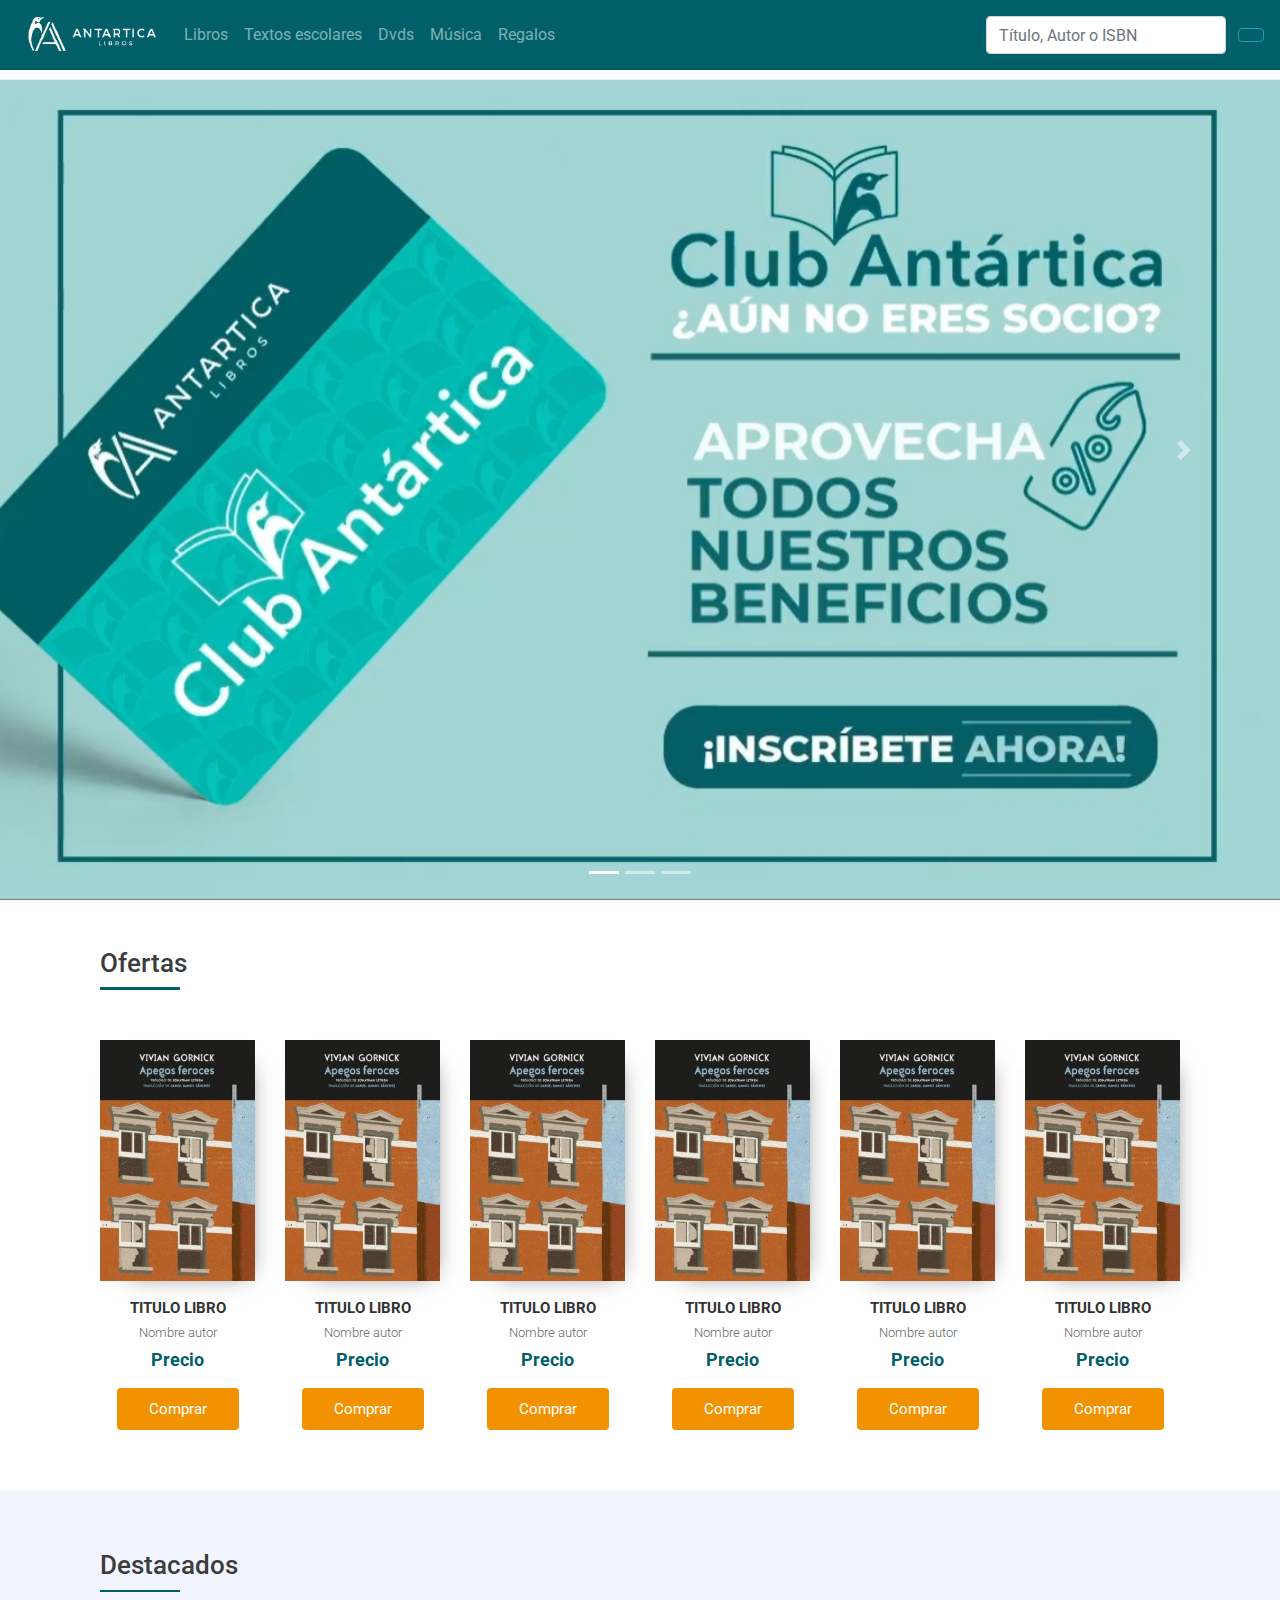
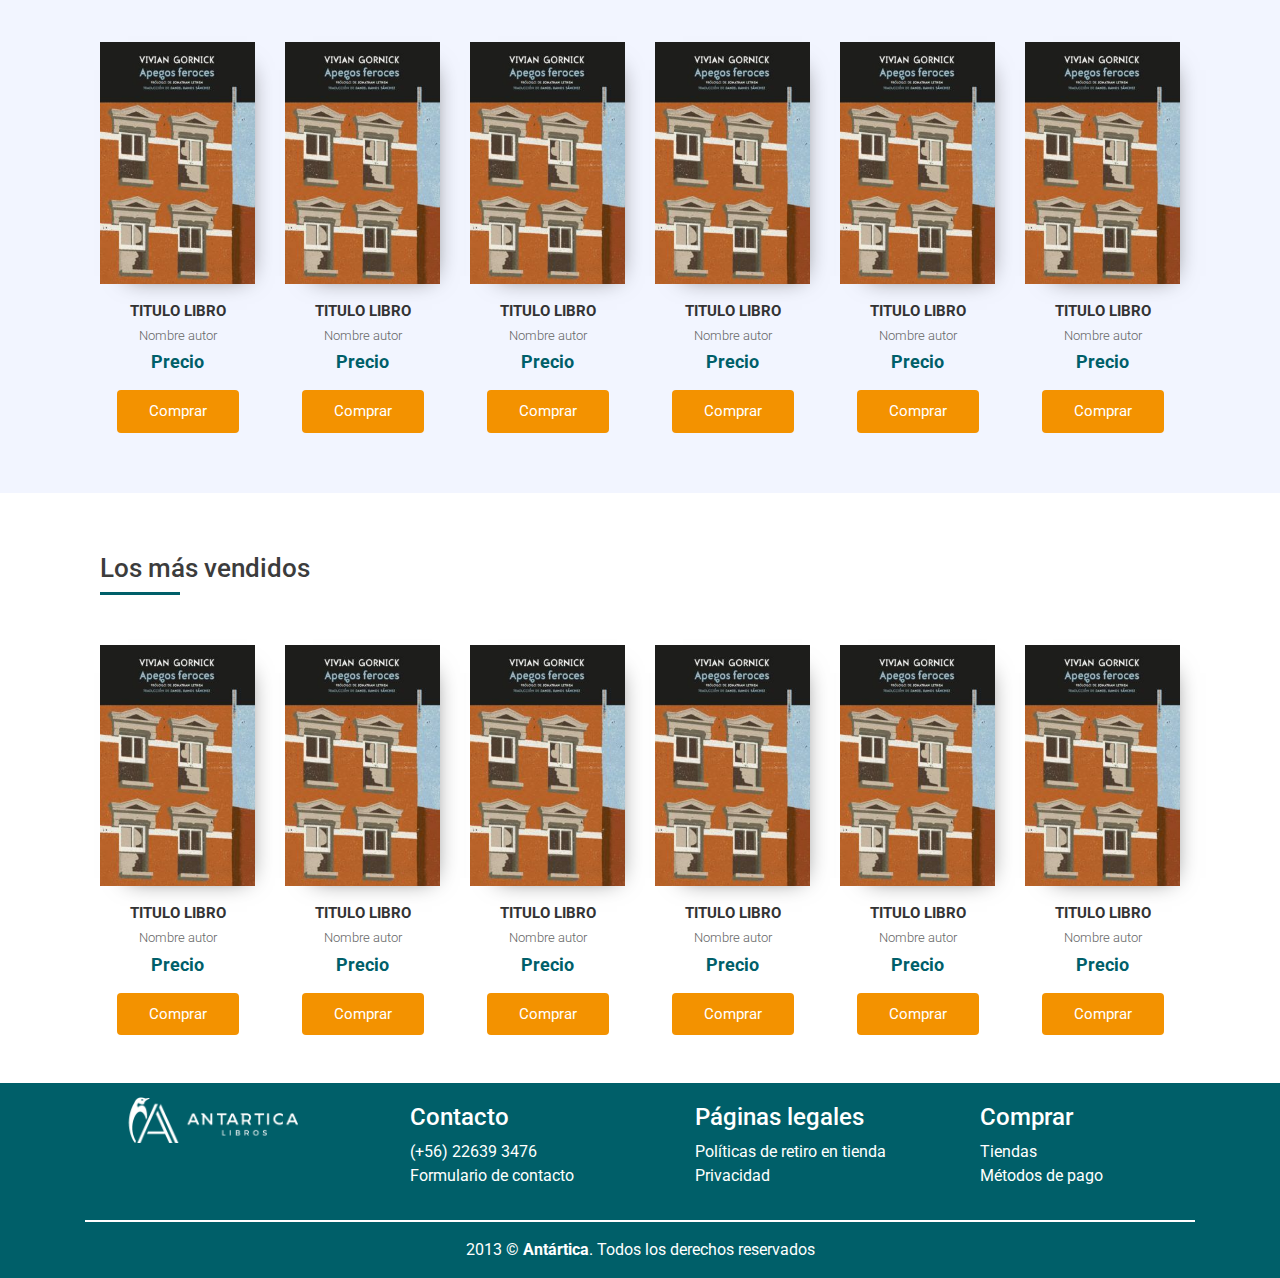
<file: index.html>
<!doctype html>
<html lang="es">

<head>
  <!-- Required meta tags -->
  <meta charset="utf-8">
  <meta name="viewport" content="width=device-width, initial-scale=1, shrink-to-fit=no">
  <!-- Bootstrap CSS -->
  <link rel="stylesheet" href="https://stackpath.bootstrapcdn.com/bootstrap/4.3.1/css/bootstrap.min.css"
    integrity="sha384-ggOyR0iXCbMQv3Xipma34MD+dH/1fQ784/j6cY/iJTQUOhcWr7x9JvoRxT2MZw1T" crossorigin="anonymous">
  <!-- Fonts -->
  <link href="https://fonts.googleapis.com/css?family=Roboto:300,400,500,700&display=swap" rel="stylesheet">
  <!--Fontawesome-->
  <link rel="stylesheet" href="https://use.fontawesome.com/releases/v5.6.3/css/all.css"
    integrity="sha384-UHRtZLI+pbxtHCWp1t77Bi1L4ZtiqrqD80Kn4Z8NTSRyMA2Fd33n5dQ8lWUE00s/" crossorigin="anonymous">
  <link rel="stylesheet" href="assets/css/style.css">
  <link rel="shortcut icon" href="assets/img/favicon.png">
  <title>Librería Antártica</title>
</head>

<body>
  <!-- Navbar -->
  <nav class="navbar navbar-expand-lg navbar-dark fixed-top barra_nav">
    <img src="assets/img/logotipo-02.png" alt="logo">
    <div class="d-sm-block d-md-none padding__iconos">
      <i class="fas fa-user navbar__icon"></i>
      <i class="fas fa-shopping-basket navbar__icon"></i>
    </div>
    <button class="navbar-toggler" type="button" data-toggle="collapse" data-target="#navbarTogglerDemo02"
      aria-controls="navbarTogglerDemo02" aria-expanded="false" aria-label="Toggle navigation">
      <span class="navbar-toggler-icon"></span>
    </button>
    <div class="d-sm-block d-md-none buscador">
      <input class="form-control mr-sm-2 mr-2" type="search" placeholder="Título, Autor o ISBN">
        <button class="btn btn btn-outline-info my-2 my-sm-0" type="submit"><i class="fas fa-search"></i></button>
      
    </div>
    <div class="collapse navbar-collapse" id="navbarTogglerDemo02">
      <ul class="navbar-nav mr-auto mt-2 mt-lg-0">
        <li class="nav-item">
          <a class="nav-link" href="#">Libros</a>
        </li>
        <li class="nav-item">
          <a class="nav-link" href="#">Textos escolares</a>
        </li>
        <li class="nav-item">
          <a class="nav-link" href="#" tabindex="-1" aria-disabled="true">Dvds</a>
        </li>
        <li class="nav-item">
          <a class="nav-link" href="#" tabindex="-1" aria-disabled="true">Música</a>
        </li>
        <li class="nav-item">
          <a class="nav-link" href="#" tabindex="-1" aria-disabled="true">Regalos</a>
        </li>
      </ul>
      <div class="ml-auto padding__iconos">
        <i class="fas fa-user navbar__icon mr-2"></i>
        <i class="fas fa-shopping-basket navbar__icon mr-2"></i>
      </div>
      <form class="form-inline my-2 my-lg-0 d-none d-md-block">
        <input class="form-control mr-sm-2 mr-2" type="search" placeholder="Título, Autor o ISBN">
        <button class="btn btn btn-outline-info my-2 my-sm-0" type="submit"><i class="fas fa-search"></i></button>
      </form>
    </div>
  </nav>

  <!-- En Vitrina -->
  <header>
    <div id="carouselExampleIndicators" class="carousel slide" data-ride="carousel">
      <ol class="carousel-indicators">
        <li data-target="#carouselExampleIndicators" data-slide-to="0" class="active"></li>
        <li data-target="#carouselExampleIndicators" data-slide-to="1"></li>
        <li data-target="#carouselExampleIndicators" data-slide-to="2"></li>
      </ol>
      <!-- Imagenes -->
      <div class="carousel-inner">
        <div class="carousel-item active">
          <div class="navbar__slider-img1" alt="First slide"></div>
        </div>
        <div class="carousel-item">
          <div class="navbar__slider-img1" alt="Second slide"></div>
        </div>
        <div class="carousel-item">
          <div class="navbar__slider-img1" alt="Third slide"></div>
        </div>
      </div>

      <!-- Controles -->
      <a class="carousel-control-prev" href="#carouselExampleIndicators" role="button" data-slide="prev">
        <span class="carousel-control-prev-icon" aria-hidden="true"></span>
        <span class="sr-only">Previous</span>
      </a>
      <a class="carousel-control-next" href="#carouselExampleIndicators" role="button" data-slide="next">
        <span class="carousel-control-next-icon" aria-hidden="true"></span>
        <span class="sr-only">Next</span>
      </a>
    </div>
  </header>
  <!-- Ofertas -->
  <section id="ofertas" class="mt-5">
    <div class="contenedor">

      <h2 class="titulo__seccion">Ofertas</h2>
      <div class="ofertas__subrayado"></div>

      <div class="row">

        <!-- Libro 1 -->
        <div class="col-6 col-md-4 col-lg-2">
          <div class="producto">
            <a href="#"><img src="assets/img/libro-1.jpeg" alt="Nombre Libro"></a>
            <a href="#" alt="Titulo Libro">Titulo Libro</a>
            <h3 alt="Nombre Autor Libro">Nombre autor</h3>
            <p alt="Precio Libro">Precio</p>
            <button class="btn btn-dark" type="submit" alt="Botón Compa">Comprar</button>
          </div>
        </div>

        <!-- Libro 2 -->
        <div class="col-6 col-md-4 col-lg-2">
          <div class="producto">
            <a href=""><img src="assets/img/libro-1.jpeg" alt="Nombre Libro"></a>
            <a href="#" alt="Titulo Libro">Titulo Libro</a>
            <h3 alt="Nombre Autor Libro">Nombre autor</h3>
            <p alt="Precio Libro">Precio</p>
            <button class="btn btn-dark" type="submit" alt="Botón Compa">Comprar</button>
          </div>
        </div>

        <!-- Libro 3 -->
        <div class="col-6 col-md-4 col-lg-2 d-none d-md-block">
          <div class="producto">
            <a href=""><img src="assets/img/libro-1.jpeg" alt="Nombre Libro"></a>
            <a href="#" alt="Titulo Libro">Titulo Libro</a>
            <h3 alt="Nombre Autor Libro">Nombre autor</h3>
            <p alt="Precio Libro">Precio</p>
            <button class="btn btn-dark" type="submit" alt="Botón Compa">Comprar</button>
          </div>
        </div>

        <!-- Libro 4 -->
        <div class="col-6 col-md-4 col-lg-2 d-none d-md-none d-lg-block">
          <div class="producto">
            <a href=""><img src="assets/img/libro-1.jpeg" alt="Nombre Libro"></a>
            <a href="#" alt="Titulo Libro">Titulo Libro</a>
            <h3 alt="Nombre Autor Libro">Nombre autor</h3>
            <p alt="Precio Libro">Precio</p>
            <button class="btn btn-dark" type="submit" alt="Botón Compa">Comprar</button>
          </div>
        </div>

        <!-- Libro 5 -->
        <div class="col-6 col-md-4 col-lg-2 d-none  d-md-none d-lg-block">
          <div class="producto">
            <a href=""><img src="assets/img/libro-1.jpeg" alt="Nombre Libro"></a>
            <a href="#" alt="Titulo Libro">Titulo Libro</a>
            <h3 alt="Nombre Autor Libro">Nombre autor</h3>
            <p alt="Precio Libro">Precio</p>
            <button class="btn btn-dark" type="submit" alt="Botón Compa">Comprar</button>
          </div>
        </div>

        <!-- Libro 6 -->
        <div class="col-6 col-md-4 col-lg-2 d-none d-md-none d-lg-block">
          <div class="producto">
            <a href=""><img src="assets/img/libro-1.jpeg" alt="Nombre Libro"></a>
            <a href="#" alt="Titulo Libro">Titulo Libro</a>
            <h3 alt="Nombre Autor Libro">Nombre autor</h3>
            <p alt="Precio Libro">Precio</p>
            <button class="btn btn-dark" type="submit" alt="Botón Compa">Comprar</button>
          </div>
        </div>
      </div>
    </div>
  </section>

  <!-- Destacados -->
  <section id="destacados" class="margen__secciones fondo__color">
    <div class="contenedor">

      <h2 class="titulo__seccion">Destacados</h2>
      <div class="ofertas__subrayado"></div>

      <div class="row">

        <!-- Libro 1 -->
        <div class="col-6 col-md-4 col-lg-2">
          <div class="producto">
            <a href="#"><img src="assets/img/libro-1.jpeg" alt="Nombre Libro"></a>
            <a href="#" alt="Titulo Libro">Titulo Libro</a>
            <h3 alt="Nombre Autor Libro">Nombre autor</h3>
            <p alt="Precio Libro">Precio</p>
            <button class="btn btn-dark" type="submit" alt="Botón Compa">Comprar</button>
          </div>
        </div>

        <!-- Libro 2 -->
        <div class="col-6 col-md-4 col-lg-2">
          <div class="producto">
            <a href=""><img src="assets/img/libro-1.jpeg" alt="Nombre Libro"></a>
            <a href="#" alt="Titulo Libro">Titulo Libro</a>
            <h3 alt="Nombre Autor Libro">Nombre autor</h3>
            <p alt="Precio Libro">Precio</p>
            <button class="btn btn-dark" type="submit" alt="Botón Compa">Comprar</button>
          </div>
        </div>

        <!-- Libro 3 -->
        <div class="col-6 col-md-4 col-lg-2 d-none d-md-block">
          <div class="producto">
            <a href=""><img src="assets/img/libro-1.jpeg" alt="Nombre Libro"></a>
            <a href="#" alt="Titulo Libro">Titulo Libro</a>
            <h3 alt="Nombre Autor Libro">Nombre autor</h3>
            <p alt="Precio Libro">Precio</p>
            <button class="btn btn-dark" type="submit" alt="Botón Compa">Comprar</button>
          </div>
        </div>

        <!-- Libro 4 -->
        <div class="col-6 col-md-4 col-lg-2 d-none d-md-none d-lg-block">
          <div class="producto">
            <a href=""><img src="assets/img/libro-1.jpeg" alt="Nombre Libro"></a>
            <a href="#" alt="Titulo Libro">Titulo Libro</a>
            <h3 alt="Nombre Autor Libro">Nombre autor</h3>
            <p alt="Precio Libro">Precio</p>
            <button class="btn btn-dark" type="submit" alt="Botón Compa">Comprar</button>
          </div>
        </div>

        <!-- Libro 5 -->
        <div class="col-6 col-md-4 col-lg-2 d-none  d-md-none d-lg-block">
          <div class="producto">
            <a href=""><img src="assets/img/libro-1.jpeg" alt="Nombre Libro"></a>
            <a href="#" alt="Titulo Libro">Titulo Libro</a>
            <h3 alt="Nombre Autor Libro">Nombre autor</h3>
            <p alt="Precio Libro">Precio</p>
            <button class="btn btn-dark" type="submit" alt="Botón Compa">Comprar</button>
          </div>
        </div>

        <!-- Libro 6 -->
        <div class="col-6 col-md-4 col-lg-2 d-none d-md-none d-lg-block">
          <div class="producto">
            <a href=""><img src="assets/img/libro-1.jpeg" alt="Nombre Libro"></a>
            <a href="#" alt="Titulo Libro">Titulo Libro</a>
            <h3 alt="Nombre Autor Libro">Nombre autor</h3>
            <p alt="Precio Libro">Precio</p>
            <button class="btn btn-dark" type="submit" alt="Botón Compa">Comprar</button>
          </div>
        </div>
      </div>
    </div>
  </section>

  <!-- Los más vendidos -->
  <section id="masvendidos" class="mb-5">
    <div class="contenedor">

      <h2 class="titulo__seccion">Los más vendidos</h2>
      <div class="ofertas__subrayado"></div>

      <div class="row">

        <!-- Libro 1 -->
        <div class="col-6 col-md-4 col-lg-2">
          <div class="producto">
            <a href="#"><img src="assets/img/libro-1.jpeg" alt="Nombre Libro"></a>
            <a href="#" alt="Titulo Libro">Titulo Libro</a>
            <h3 alt="Nombre Autor Libro">Nombre autor</h3>
            <p alt="Precio Libro">Precio</p>
            <button class="btn btn-dark" type="submit" alt="Botón Compa">Comprar</button>
          </div>
        </div>

        <!-- Libro 2 -->
        <div class="col-6 col-md-4 col-lg-2">
          <div class="producto">
            <a href=""><img src="assets/img/libro-1.jpeg" alt="Nombre Libro"></a>
            <a href="#" alt="Titulo Libro">Titulo Libro</a>
            <h3 alt="Nombre Autor Libro">Nombre autor</h3>
            <p alt="Precio Libro">Precio</p>
            <button class="btn btn-dark" type="submit" alt="Botón Compa">Comprar</button>
          </div>
        </div>

        <!-- Libro 3 -->
        <div class="col-6 col-md-4 col-lg-2 d-none d-md-block">
          <div class="producto">
            <a href=""><img src="assets/img/libro-1.jpeg" alt="Nombre Libro"></a>
            <a href="#" alt="Titulo Libro">Titulo Libro</a>
            <h3 alt="Nombre Autor Libro">Nombre autor</h3>
            <p alt="Precio Libro">Precio</p>
            <button class="btn btn-dark" type="submit" alt="Botón Compa">Comprar</button>
          </div>
        </div>

        <!-- Libro 4 -->
        <div class="col-6 col-md-4 col-lg-2 d-none d-md-none d-lg-block">
          <div class="producto">
            <a href=""><img src="assets/img/libro-1.jpeg" alt="Nombre Libro"></a>
            <a href="#" alt="Titulo Libro">Titulo Libro</a>
            <h3 alt="Nombre Autor Libro">Nombre autor</h3>
            <p alt="Precio Libro">Precio</p>
            <button class="btn btn-dark" type="submit" alt="Botón Compa">Comprar</button>
          </div>
        </div>

        <!-- Libro 5 -->
        <div class="col-6 col-md-4 col-lg-2 d-none  d-md-none d-lg-block">
          <div class="producto">
            <a href=""><img src="assets/img/libro-1.jpeg" alt="Nombre Libro"></a>
            <a href="#" alt="Titulo Libro">Titulo Libro</a>
            <h3 alt="Nombre Autor Libro">Nombre autor</h3>
            <p alt="Precio Libro">Precio</p>
            <button class="btn btn-dark" type="submit" alt="Botón Compa">Comprar</button>
          </div>
        </div>

        <!-- Libro 6 -->
        <div class="col-6 col-md-4 col-lg-2 d-none d-md-none d-lg-block">
          <div class="producto">
            <a href=""><img src="assets/img/libro-1.jpeg" alt="Nombre Libro"></a>
            <a href="#" alt="Titulo Libro">Titulo Libro</a>
            <h3 alt="Nombre Autor Libro">Nombre autor</h3>
            <p alt="Precio Libro">Precio</p>
            <button class="btn btn-dark" type="submit" alt="Botón Compa">Comprar</button>
          </div>
        </div>
      </div>
    </div>
  </section>

  <!-- Footer -->
  <footer id="footer">
    <div class="footer-bottom container">
        <div class="row"> 

            <div class="col-md-3">
                <img class="footer-logo" title="ir a la página de inicio" alt="libreria antartica"src="assets/img/logo-antartica.png"> 
                <div class="d-flex justify-content-around social-networks"> 
                        <a title="facebook" target="_blank" href="https://www.facebook.com/LibreriaAntartica?fref=ts">
                          <i class="fab fa-facebook-square fa-2x"></i>
                        </a>
                      <a title="twitter" target="_blank" href="https://twitter.com/antartica_cl">
                        <i class="fab fa-twitter-square fa-2x"></i>
                      </a>
                    <a title="instagram" target="_blank" href="https://www.instagram.com/antarticalibros/">
                      <i class="fab fa-instagram fa-2x"></i>
                    </a>
              </div>
            </div>

            <div class="footer-menu col-md-3 col-sm-4">
                <h4>Contacto</h4>
                <ul>
                    <li>
                      <i class= "fa fa-phone" aria-hidden="true"></i>
                      <a href="tel:(+56) 2 2639 3476"> (+56) 22639 3476</a>
                    </li>
                    <li>
                      <i class= "fa fa-comment" aria-hidden="true"></i>
                      <a href="https://www.antartica.cl/antartica/ayuda/contacto.jsp"> Formulario de contacto</a>
                    </li>
                </ul>
            </div>

            <div class="footer-menu col-md-3 col-sm-4">
                <h4>Páginas legales</h4>
                  <ul>
                    <li> 
                      <a href="https://www.antartica.cl/antartica/ayuda/privacidad.jsp">Políticas de retiro en tienda</a>
                    </li>
                    <li> 
                      <a href="https://www.antartica.cl/antartica/ayuda/politicaRetiro.jsp">Privacidad</a>
                    </li>
                  </ul>
            </div>

            <div class="footer-menu col-md-3 col-sm-4">
                <h4>Comprar</h4>
                  <ul>
                    <li>
                      <a href="https://www.antartica.cl/antartica/nosotros/tiendas.jsp">Tiendas</a>
                    </li>
                    <li>
                      <a href="https://www.antartica.cl/antartica/ayuda/como_comprar.jsp">Métodos de pago</a>
                    </li>
                  </ul>
            </div>
      </div>

      <hr>
            <div class="footer-copyright">
              <div class="row">
                <div class="col-sm-12">
                  <p class="info-name">2013 © <strong>Antártica</strong>. Todos los derechos reservados</p>
                </div>
              </div>
            </div>
    </div>


  </footer>

  <!-- Optional JavaScript -->
  <!-- jQuery first, then Popper.js, then Bootstrap JS -->
  <script src="https://code.jquery.com/jquery-3.3.1.slim.min.js"
    integrity="sha384-q8i/X+965DzO0rT7abK41JStQIAqVgRVzpbzo5smXKp4YfRvH+8abtTE1Pi6jizo"
    crossorigin="anonymous"></script>
  <script src="https://cdnjs.cloudflare.com/ajax/libs/popper.js/1.14.7/umd/popper.min.js"
    integrity="sha384-UO2eT0CpHqdSJQ6hJty5KVphtPhzWj9WO1clHTMGa3JDZwrnQq4sF86dIHNDz0W1"
    crossorigin="anonymous"></script>
  <script src="https://stackpath.bootstrapcdn.com/bootstrap/4.3.1/js/bootstrap.min.js"
    integrity="sha384-JjSmVgyd0p3pXB1rRibZUAYoIIy6OrQ6VrjIEaFf/nJGzIxFDsf4x0xIM+B07jRM"
    crossorigin="anonymous"></script>
</body>

</html>
</file>
<file: assets/css/style.css>
body {
    margin: 0;
    padding: 0;
}

/*navbar*/
.barra_nav img {
  width: 9rem;
}

@media (min-width: 576px) {
  .barra_nav img {
    width: 10rem;
  }
}

.barra_nav {
  background-color: #005f69!important;
  text-decoration: none;
}
.barra_nav a {
  color:#b8c3c4;
}

.barra_nav a:hover, .navbar__icon:hover{
  color: white;
}

.navbar__icon {
  color:#b8c3c4;
  padding: 10px;
}

input {
  width: 15rem!important;
  margin: 0;
}
.buscador input{
  margin: 0!important;
}

.buscador {
  width: 100vw;
  display: flex;
  justify-content: center;
  align-items: center;
}

.padding__iconos i{
  padding: 5px;
}

/* slider*/

.navbar__slider-img1 {
  background-image: url(../img/home-slider-mobile-01.jpg);
  height: 100%;
  width: 100%;
  background-size: cover;
  background-position: center;
  background-repeat: no-repeat;
}

/* Small devices (landscape phones, 576px and up)*/
@media (min-width: 576px) {
  .navbar__slider-img1 {
    background-image: url(../img/home-slider-image-1.jpg);
    height: 100%;
    width: 100%;
    background-size: cover;
    background-position: center;
    background-repeat: no-repeat;
  }
}


.carousel-inner,
.carousel-item,
.carousel {
  height: 100vh;
  width: 100vw;
}

/* Producto */
.contenedor{
  padding: 0 100px;
}

.titulo__seccion{
  margin: 0;
  padding: 0;
  color: #3C3C3C;
  font-size: 26px;
  font-weight: 500;
}

.ofertas__subrayado{
  background-color: #005F69;
  width: 80px;
  height: 2.5px;
  margin: 8px 0 50px 0;
  padding: 0;
}

.producto{
  height: auto;
  width: auto;
  text-align: center;
  font-family: 'Roboto', sans-serif;
}

.producto img{
  width: 100%;
  height: auto;
  box-shadow: 10px 10px 23px -18px rgba(89,89,89,1);
  margin-bottom: 15px;
}
.producto a:link{
  margin: 0;
  padding: 0;
  color: #333;
  font-size: 15px;
  font-weight: 700;
  text-transform: uppercase;
  text-decoration: none;
}

.producto a:hover{
  text-decoration: none;
}

.producto h3{
  margin: 5px 0;
  padding: 0;
  color: #666;
  font-size: 13px;
  font-weight: 300;
}

.producto p{
  margin: 0;
  padding: 0;
  color: #005F69;
  font-size: 18px;
  font-weight: 700;
}

.producto button{
  font-family: 'Roboto', sans-serif;
  font-size: 15px;
  margin-top: 15px;
  background-color: #F39200;
  border: none;
  padding: 10px 32px;
}

.producto button:hover{
  background-color: #F29E30;
}

.margen__secciones{
  padding: 60px 0;
  margin: 60px 0;
}

.fondo__color{
  background-color: #f2f5ff;
}
.producto a {
color: #0000;
}

@media (max-width: 576px) {
  .producto button{
      font-size: 9px;
      margin-top: 15px;
      padding: 10px 20px;
  }
}

@media only screen and (max-width: 600px){
  .contenedor{
      padding: 0 30px;
      
  }
}

/*footer*/
footer{
  background-color: #005f69;
  margin: 0px;
}

footer a{
  text-decoration: none;
}

.footer-bottom {
  background-color: #005f69;
  color: white;
}

.footer-logo{
  width: 90%;
  margin-left: 15px;
}

li{
  text-decoration: none;
  list-style: none;
}

.social-networks {
  color: white;
  margin: 0px 40px 0px 40px;
}
.social-networks i{
  color: white;
}
.footer-menu{
  padding-top: 20px;
}
@media (max-width: 767.98px) { 
  .footer-menu{
  margin-right: 50px;
  text-align: center;
}}

.footer-menu a{
  color: white;
}

.footer-menu h4{
  padding-left: 40px;
}

hr{
 border: 0.1px solid;
  color: white;
}

.info-name{
  text-align: center;
}
</file>
